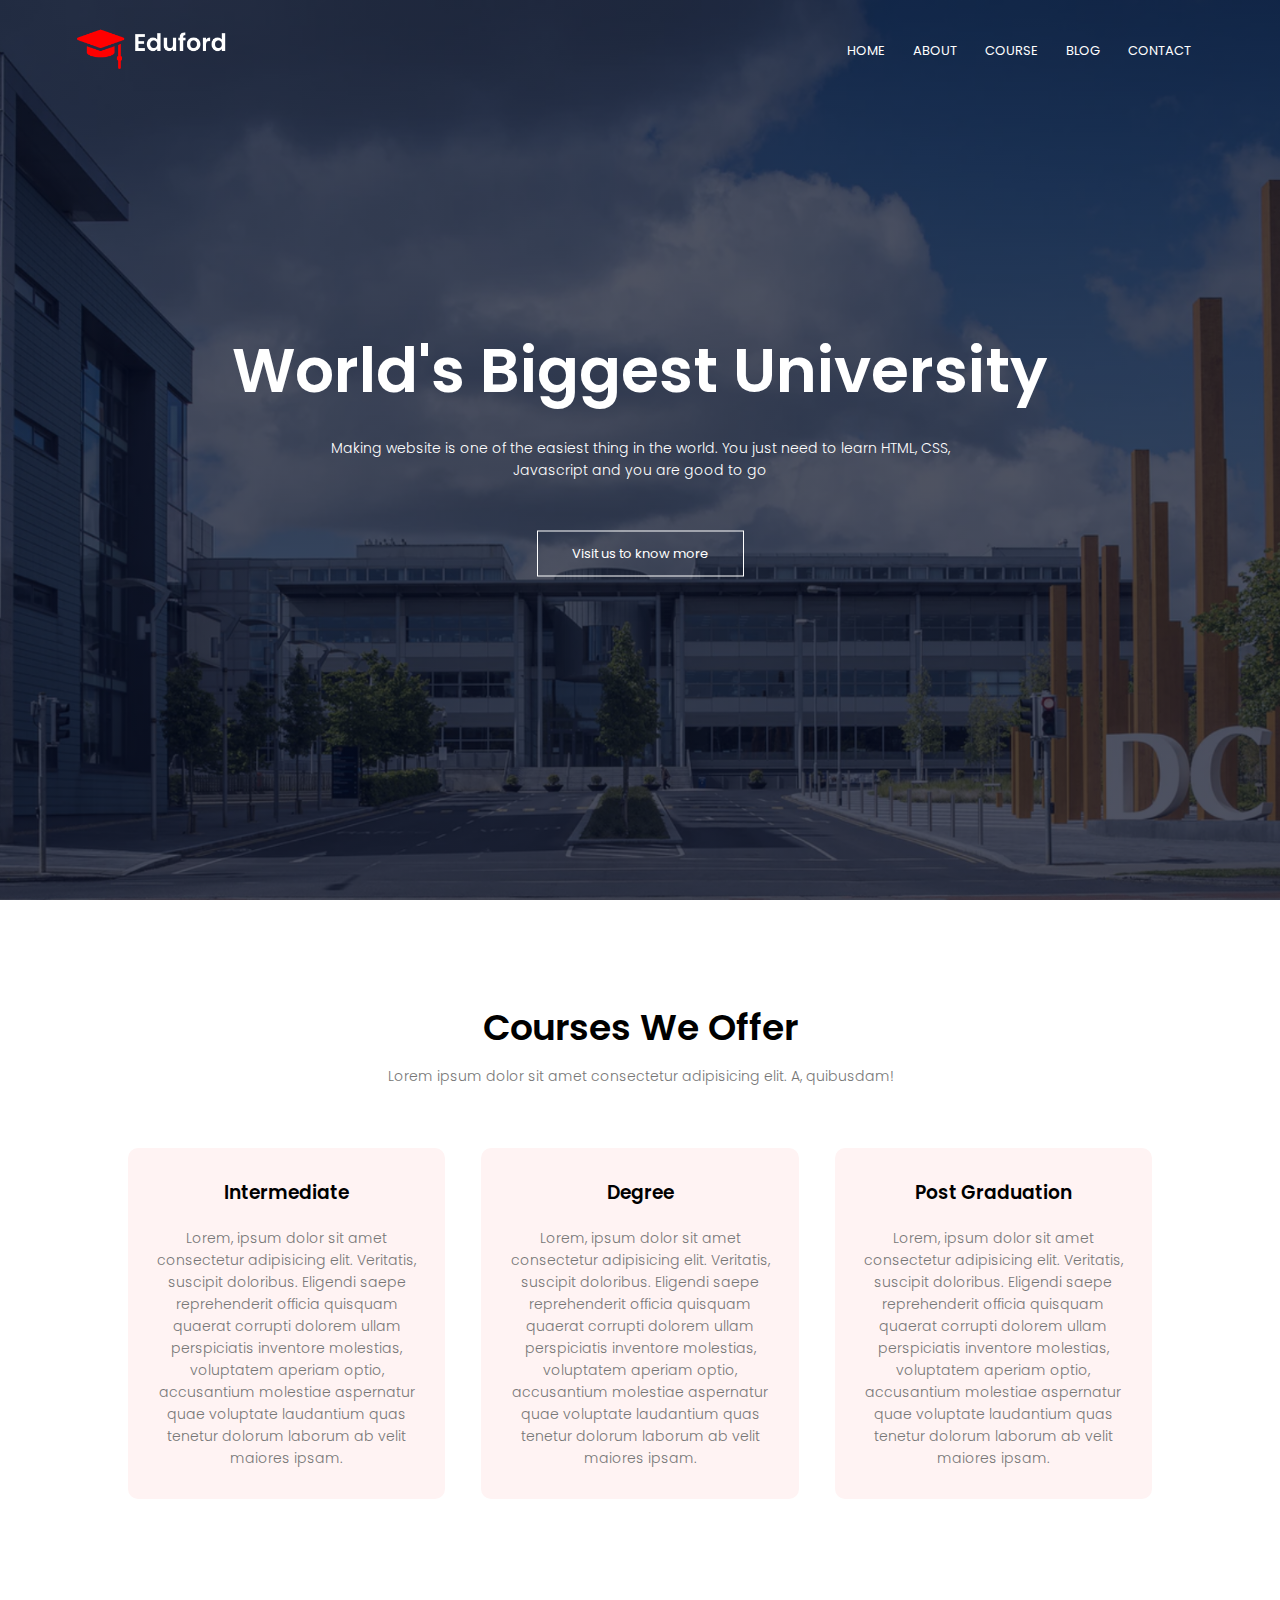
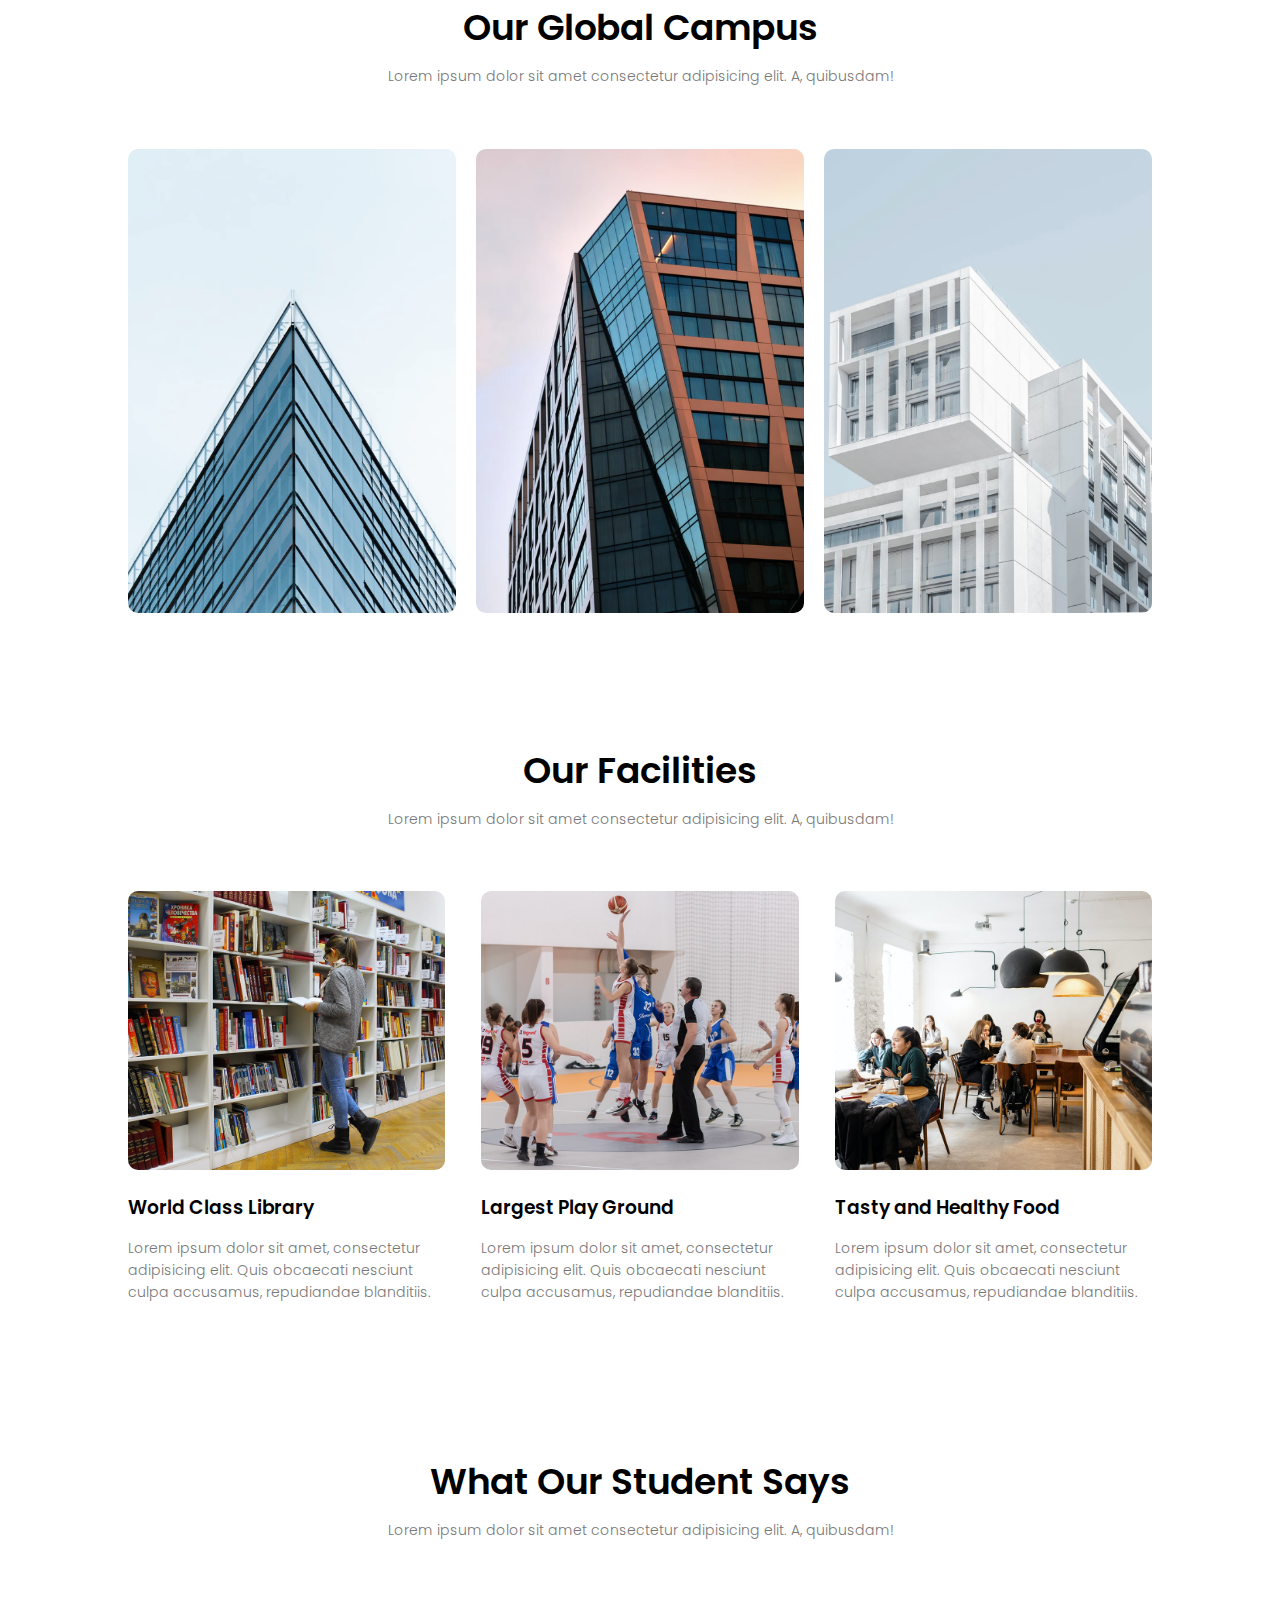
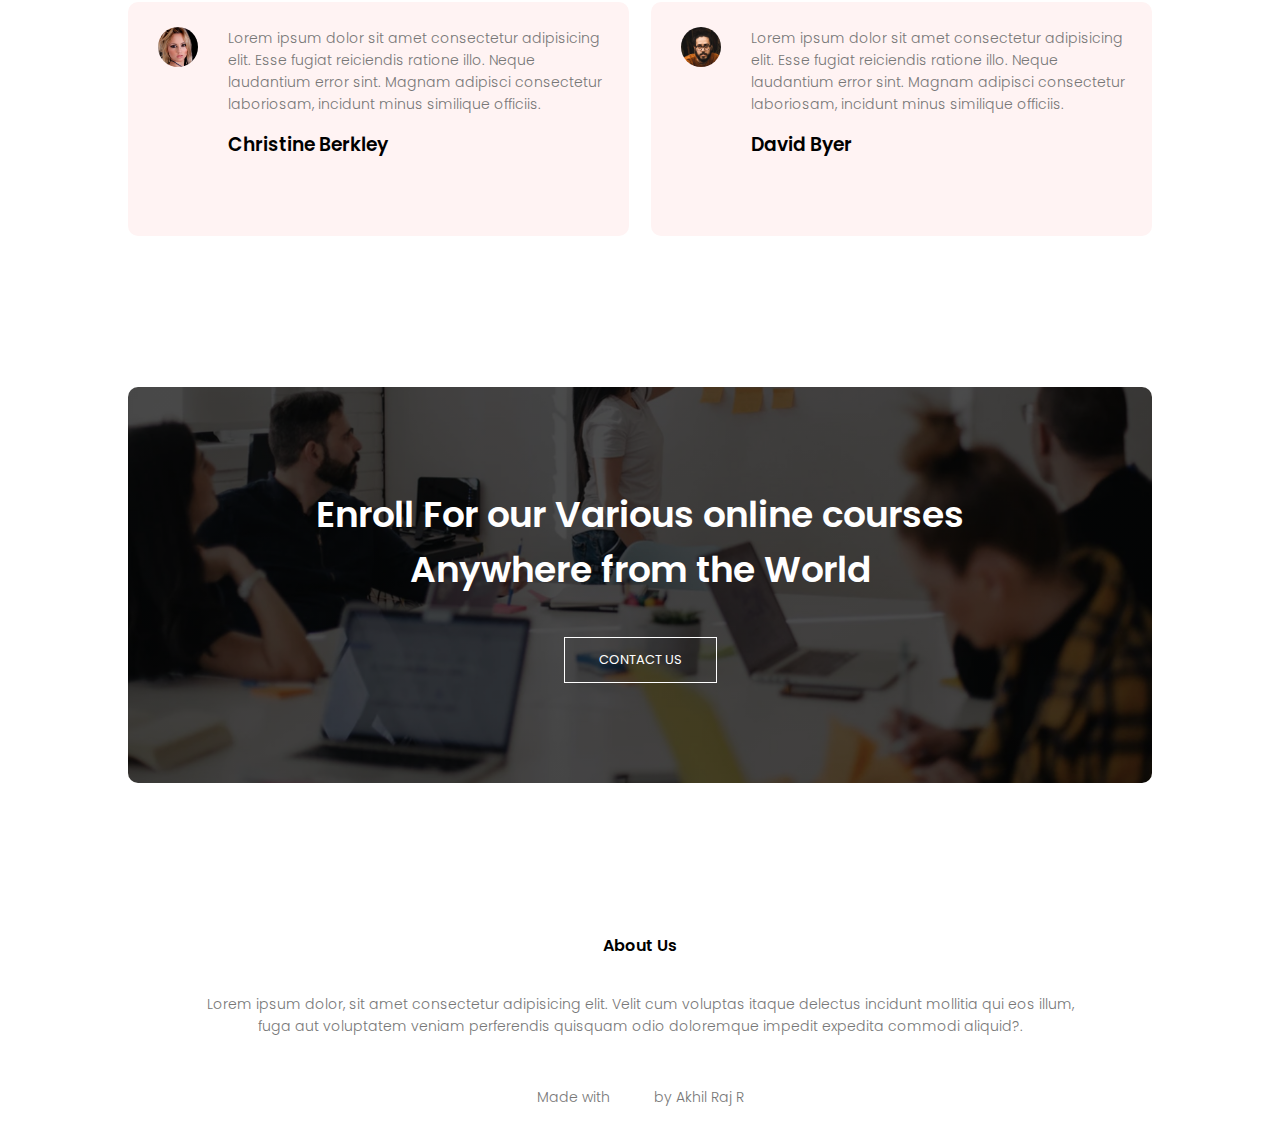
<file: index.html>
<!DOCTYPE html>
<html lang="en">
<head>
    <meta charset="UTF-8">
    <meta http-equiv="X-UA-Compatible" content="IE=edge">
    <meta name="viewport" content="width=device-width, initial-scale=1.0">
    <title>University website design</title>
    <link rel="stylesheet" href="style.css">
    <link rel="preconnect" href="https://fonts.googleapis.com">
    <link rel="preconnect" href="https://fonts.gstatic.com" crossorigin>
    <link href="https://fonts.googleapis.com/css2?family=Poppins:wght@100;200;300;400;600;700&display=swap"
        rel="stylesheet">
        <link rel="stylesheet" href="https://cdnjs.cloudflare.com/ajax/libs/font-awesome/6.3.0/css/all.min.css"
            integrity="sha512-SzlrxWUlpfuzQ+pcUCosxcglQRNAq/DZjVsC0lE40xsADsfeQoEypE+enwcOiGjk/bSuGGKHEyjSoQ1zVisanQ=="
            crossorigin="anonymous" referrerpolicy="no-referrer" />
</head>
<body>


    <section class="header">
     <nav>
        <a href="index.html"><img src="eduford_img/logo.png"></a>
        <div class="nav-links" id="navLinks">
            <i class="fa-solid fa-xmark" onclick="hideMenu()"></i>
            <ul>
                <li><a href="index.html">HOME</a></li>
                <li><a href="about.html">ABOUT</a></li>
                <li><a href="Course.html">COURSE</a></li>
                <li><a href="Blog.html">BLOG</a></li>
                <li><a href="Contact.html">CONTACT</a></li>
            </ul>
        </div>
        <i class="fa-solid fa-bars" onclick="showMenu()"></i>
     </nav>


     <div class="text-box">
      <h1>World's Biggest University</h1>
      <p>Making website is one of the easiest thing in the world. You just need to learn HTML, CSS, <br>Javascript and you are good to go</p>
      <a href="" class="hero-btn">Visit us to know more</a>
     </div>


    </section>


                         <!-- Course -->

            
            <section class="course">

                 

               <h1>Courses We Offer</h1>

               <p>Lorem ipsum dolor sit amet consectetur adipisicing elit. A, quibusdam!</p>

                 
               <div class="row">
                <div class="course-col">
                    <h3>Intermediate</h3>
                    <p>Lorem, ipsum dolor sit amet consectetur adipisicing elit. Veritatis, suscipit doloribus. Eligendi saepe reprehenderit officia quisquam quaerat corrupti dolorem ullam perspiciatis inventore molestias, voluptatem aperiam optio, accusantium molestiae aspernatur quae voluptate laudantium quas tenetur dolorum laborum ab velit maiores ipsam.</p>
                </div>

                <div class="course-col">
                    <h3>Degree</h3>
                    <p>Lorem, ipsum dolor sit amet consectetur adipisicing elit. Veritatis, suscipit doloribus. Eligendi saepe
                        reprehenderit officia quisquam quaerat corrupti dolorem ullam perspiciatis inventore molestias, voluptatem
                        aperiam optio, accusantium molestiae aspernatur quae voluptate laudantium quas tenetur dolorum laborum ab velit
                        maiores ipsam.</p>
                </div>

                <div class="course-col">
                    <h3>Post Graduation</h3>
                    <p>Lorem, ipsum dolor sit amet consectetur adipisicing elit. Veritatis, suscipit doloribus. Eligendi saepe
                        reprehenderit officia quisquam quaerat corrupti dolorem ullam perspiciatis inventore molestias, voluptatem
                        aperiam optio, accusantium molestiae aspernatur quae voluptate laudantium quas tenetur dolorum laborum ab velit
                        maiores ipsam.</p>
                </div>
               </div>



            </section>


                               <!-- Campus -->



            <section class="campus">

               <h1>Our Global Campus</h1>
                <p>Lorem ipsum dolor sit amet consectetur adipisicing elit. A, quibusdam!</p>

                <div class="row">
                    <div class="campus-col">
                        <img src="eduford_img/london.png">
                        <div class="layer">
                            <h3>LONDON</h3>
                        </div>
                    </div>

                    <div class="campus-col">
                        <img src="eduford_img/newyork.png">
                        <div class="layer">
                            <h3>NEW YORK</h3>
                        </div>
                    </div>

                    <div class="campus-col">
                        <img src="eduford_img/washington.png">
                        <div class="layer">
                            <h3>WASHING DON</h3>
                        </div>
                    </div>

                </div>



            </section>



                                <!-- Facilities -->

                <section class="facilities">

                    <h1>Our Facilities</h1>
                    <p>Lorem ipsum dolor sit amet consectetur adipisicing elit. A, quibusdam!</p>


                    <div class="row">
                        <div class="facilities-col">
                            <img src="eduford_img/library.png">
                            <h3>World Class Library</h3>
                            <p>Lorem ipsum dolor sit amet, consectetur adipisicing elit. Quis obcaecati nesciunt culpa accusamus, repudiandae blanditiis.</p>
                        </div>
                        <div class="facilities-col">
                            <img src="eduford_img/basketball.png">
                            <h3>Largest Play Ground</h3>
                            <p>Lorem ipsum dolor sit amet, consectetur adipisicing elit. Quis obcaecati nesciunt culpa accusamus, repudiandae blanditiis.</p>
                        </div>
                        <div class="facilities-col">
                            <img src="eduford_img/cafeteria.png">
                            <h3>Tasty and Healthy Food</h3>
                            <p>Lorem ipsum dolor sit amet, consectetur adipisicing elit. Quis obcaecati nesciunt culpa accusamus, repudiandae blanditiis.</p>
                        </div>
                    </div>

  
                </section>



                                             <!-- Testimonials -->

                
             <section class="testimonials">
                   
                        <h1>What Our Student Says</h1>
                         <p>Lorem ipsum dolor sit amet consectetur adipisicing elit. A, quibusdam!</p>
                        
                         <div class="row">
                            <div class="testimonial-col">
                                <img src="eduford_img/user1.jpg">
                                <div>
                                    <p>Lorem ipsum dolor sit amet consectetur adipisicing elit. Esse fugiat reiciendis ratione illo. Neque laudantium error sint. Magnam adipisci consectetur laboriosam, incidunt minus similique officiis.</p>
                                    <h3>Christine Berkley</h3>
                                    <i class="fa-solid fa-star"></i>
                                    <i class="fa-solid fa-star"></i>
                                    <i class="fa-solid fa-star"></i>
                                    <i class="fa-solid fa-star"></i>
                                    <i class="fa-regular fa-star"></i>
                                </div>

                            </div>
                            <div class="testimonial-col">
                                <img src="eduford_img/user2.jpg">
                                <div>
                                    <p>Lorem ipsum dolor sit amet consectetur adipisicing elit. Esse fugiat reiciendis ratione illo. Neque laudantium error sint. Magnam adipisci consectetur laboriosam, incidunt minus similique officiis.</p>
                                    <h3>David Byer</h3>
                                    <i class="fa-solid fa-star"></i>
                                    <i class="fa-solid fa-star"></i>
                                    <i class="fa-solid fa-star"></i>
                                    <i class="fa-solid fa-star"></i>
                                    <i class="fa-solid fa-star-half-stroke"></i>
                                </div>

                            </div>
                         
                         </div>

                      
                 </section>


                                     <!-- Call to Action -->


                    <section class="cta">
                        <h1>Enroll For our Various online courses <br> Anywhere from the World</h1>
                        <a href="" class="hero-btn">CONTACT US</a>
                    </section>


                                       <!-- Footer -->


                     <section class="footer">
                         <h4>About Us</h4>
                         <p>Lorem ipsum dolor, sit amet consectetur adipisicing elit. Velit cum voluptas itaque delectus incidunt mollitia qui eos illum, <br> fuga aut voluptatem veniam perferendis quisquam odio doloremque impedit expedita commodi aliquid?.</p>
                         <div class="icons">
                        <i class="fa-brands fa-facebook"></i>
                        <i class="fa-brands fa-twitter"></i>
                        <i class="fa-brands fa-instagram"></i>
                        <i class="fa-brands fa-linkedin"></i>
                        
                         </div>

                     <p>Made with <i class="fa-solid fa-heart"></i>  by Akhil Raj R</p>
                     </section>


          







             <!-- //                      Javascript for Toggle menu...... -->

    <script>

       

         let navLinks = document.getElementById("navLinks");

         showMenu=()=>{
            navLinks.style.right = "0";
         }
           hideMenu = () => {
                navLinks.style.right = "-200px";
            }

    </script>

    
</body>
</html>
</file>
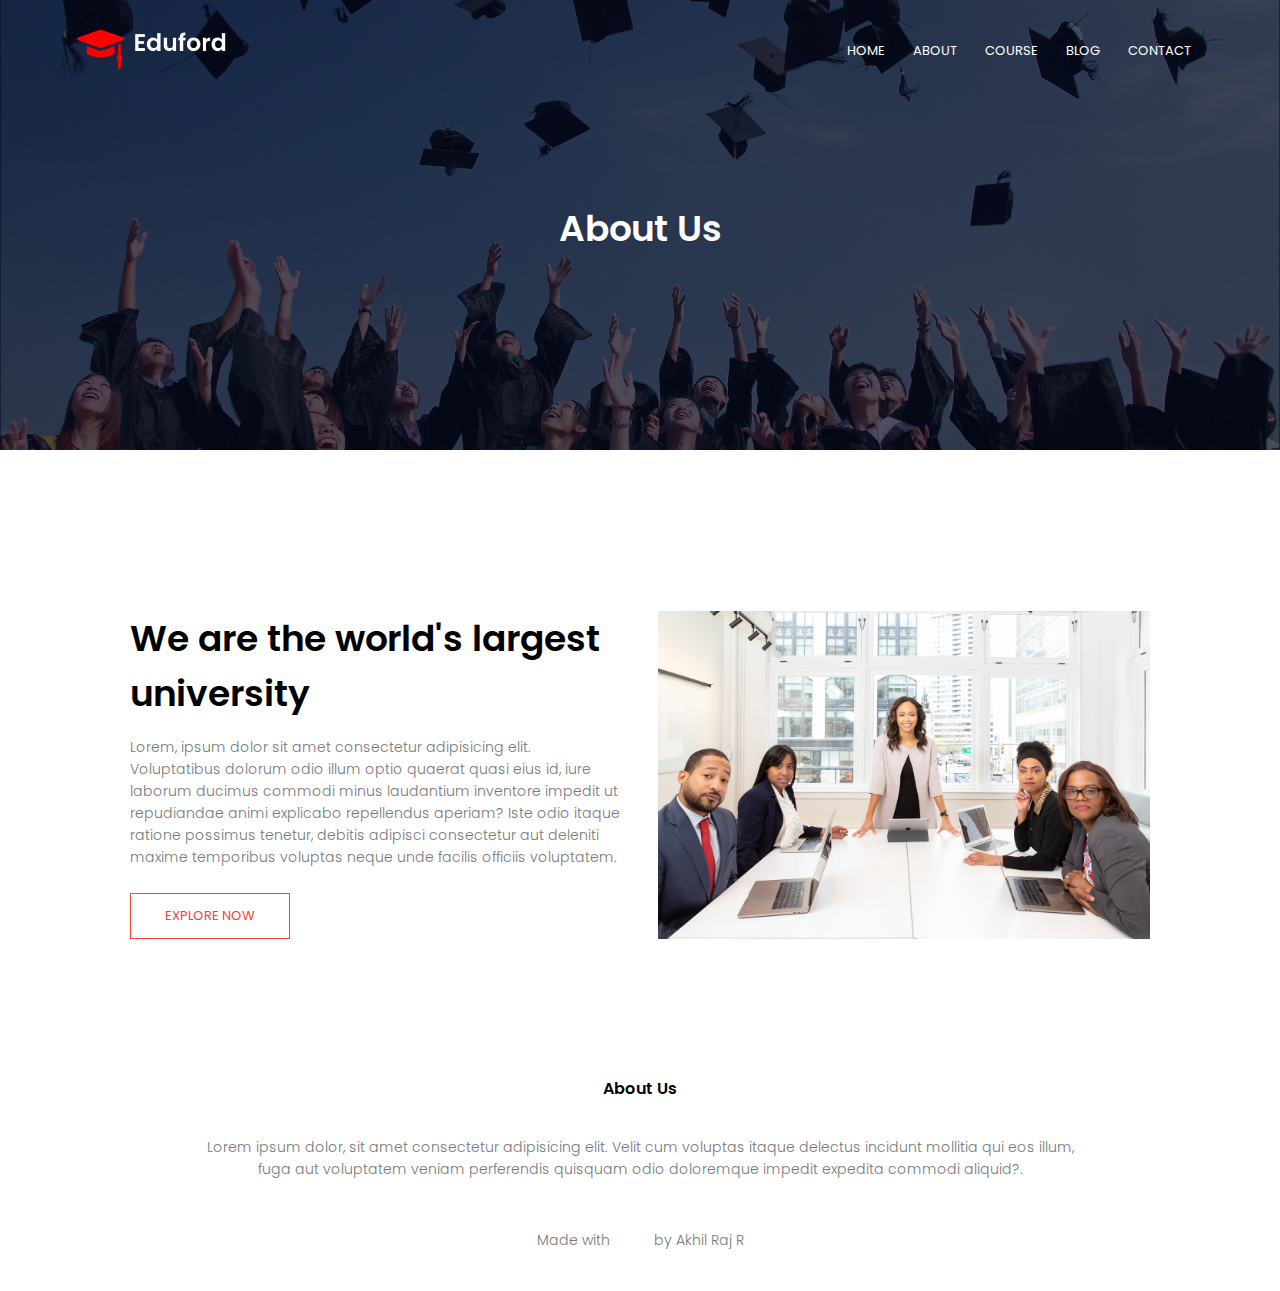
<file: about.html>
<!DOCTYPE html>
<html lang="en">

<head>
    <meta charset="UTF-8">
    <meta http-equiv="X-UA-Compatible" content="IE=edge">
    <meta name="viewport" content="width=device-width, initial-scale=1.0">
    <title>University website design</title>
    <link rel="stylesheet" href="style.css">
    <link rel="preconnect" href="https://fonts.googleapis.com">
    <link rel="preconnect" href="https://fonts.gstatic.com" crossorigin>
    <link href="https://fonts.googleapis.com/css2?family=Poppins:wght@100;200;300;400;600;700&display=swap"
        rel="stylesheet">
    <link rel="stylesheet" href="https://cdnjs.cloudflare.com/ajax/libs/font-awesome/6.3.0/css/all.min.css"
        integrity="sha512-SzlrxWUlpfuzQ+pcUCosxcglQRNAq/DZjVsC0lE40xsADsfeQoEypE+enwcOiGjk/bSuGGKHEyjSoQ1zVisanQ=="
        crossorigin="anonymous" referrerpolicy="no-referrer" />
</head>

<body>


    <section class="sub-header">
        <nav>
            <a href="index.html"><img src="eduford_img/logo.png"></a>
            <div class="nav-links" id="navLinks">
                <i class="fa-solid fa-xmark" onclick="hideMenu()"></i>
                <ul>
                <li><a href="index.html">HOME</a></li>
                <li><a href="about.html">ABOUT</a></li>
                <li><a href="Course.html">COURSE</a></li>
                <li><a href="Blog.html">BLOG</a></li>
                <li><a href="Contact.html">CONTACT</a></li>
                </ul>
            </div>
            <i class="fa-solid fa-bars" onclick="showMenu()"></i>
        </nav>


          <h1>About Us</h1>


    </section>


                  <!-- About us content -->

            <section class="about-us">

                <div class="row">
                    <div class="about-col">
                        <h1>We are the world's largest university</h1>
                        <p>Lorem, ipsum dolor sit amet consectetur adipisicing elit. Voluptatibus dolorum odio illum optio quaerat quasi eius id, iure laborum ducimus commodi minus laudantium inventore impedit ut repudiandae animi explicabo repellendus aperiam? Iste odio itaque ratione possimus tenetur, debitis adipisci consectetur aut deleniti maxime temporibus voluptas neque unde facilis officiis voluptatem.</p>
                        <a href="" class="hero-btn red-btn">EXPLORE NOW</a>
                    </div>
                    <div class="about-col">
                       <img src="eduford_img/about.jpg">
                    </div>
                </div>

            </section>


  

    



    



    <!-- Footer -->


    <section class="footer">
        <h4>About Us</h4>
        <p>Lorem ipsum dolor, sit amet consectetur adipisicing elit. Velit cum voluptas itaque delectus incidunt
            mollitia qui eos illum, <br> fuga aut voluptatem veniam perferendis quisquam odio doloremque impedit
            expedita commodi aliquid?.</p>
        <div class="icons">
            <i class="fa-brands fa-facebook"></i>
            <i class="fa-brands fa-twitter"></i>
            <i class="fa-brands fa-instagram"></i>
            <i class="fa-brands fa-linkedin"></i>

        </div>

        <p>Made with <i class="fa-solid fa-heart"></i> by Akhil Raj R</p>
    </section>










    <!-- //                      Javascript for Toggle menu...... -->

    <script>



        let navLinks = document.getElementById("navLinks");

        showMenu = () => {
            navLinks.style.right = "0";
        }
        hideMenu = () => {
            navLinks.style.right = "-200px";
        }

    </script>


</body>

</html>
</file>
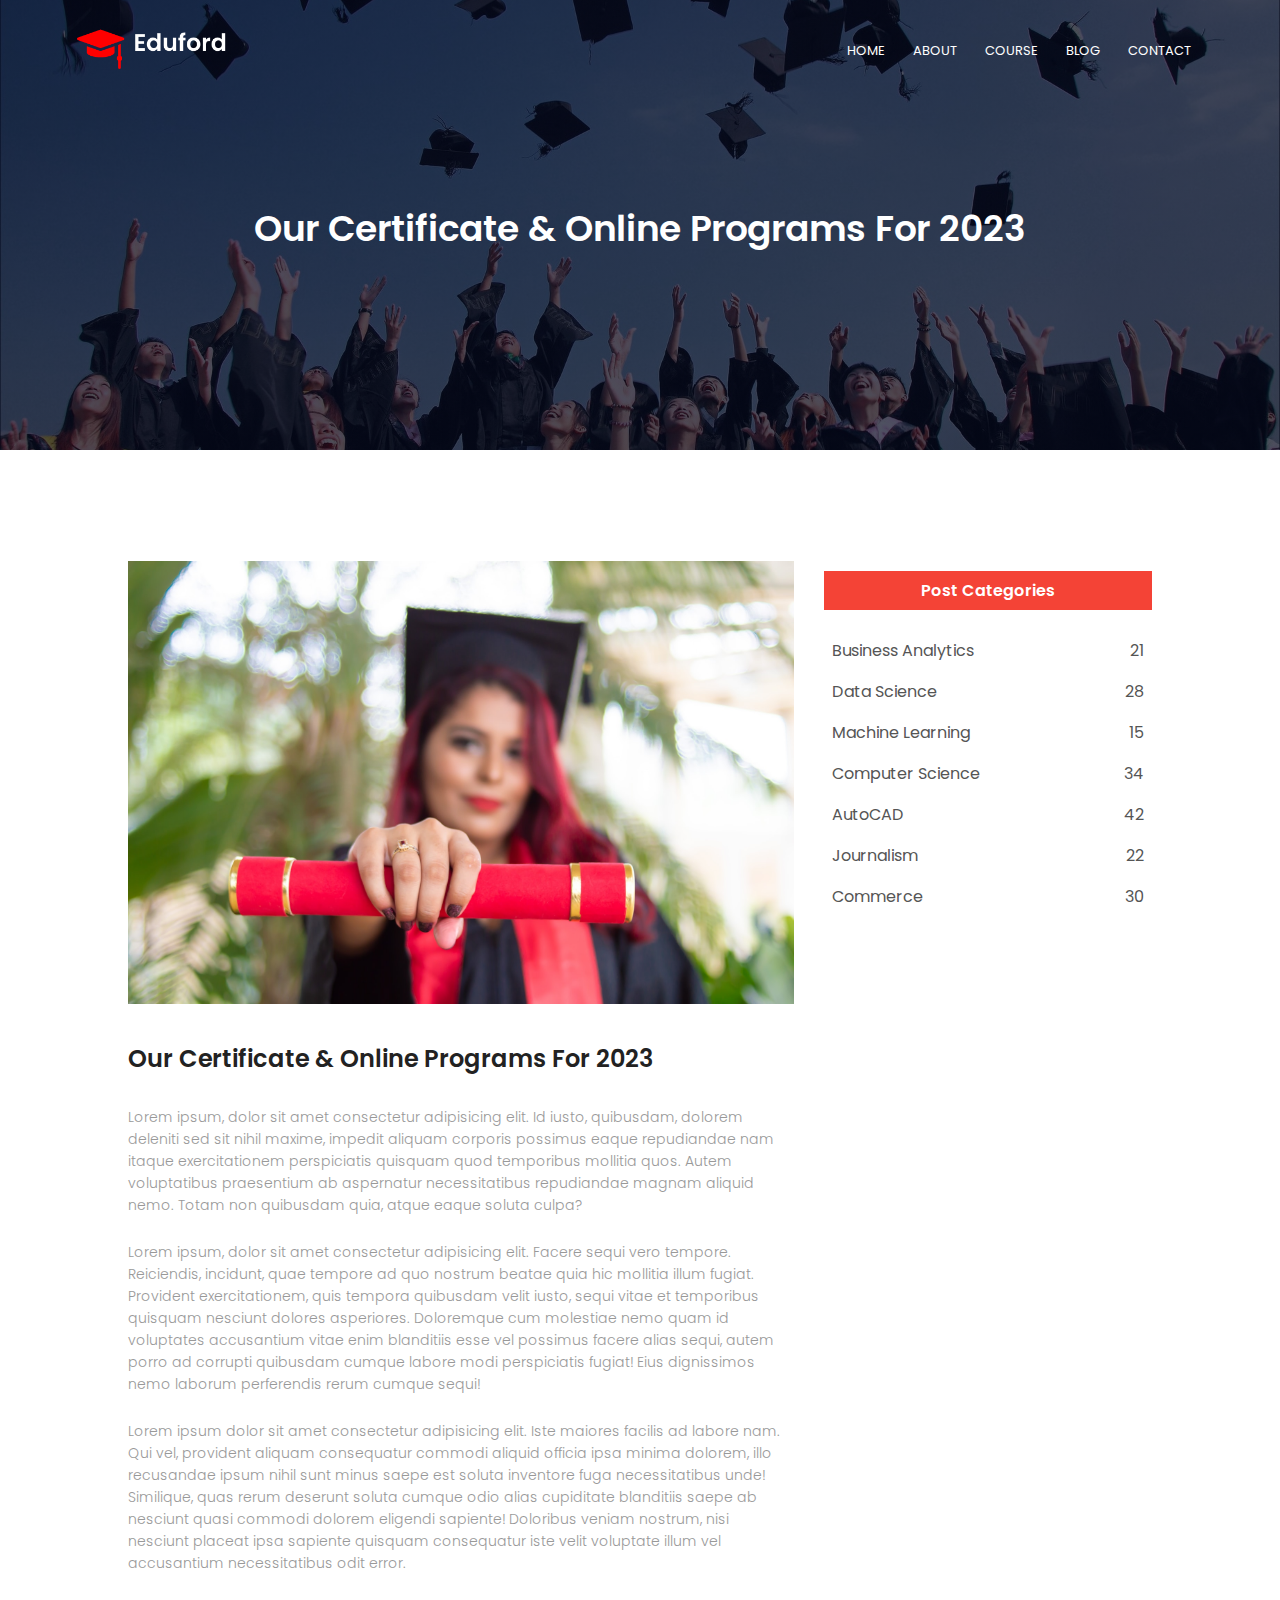
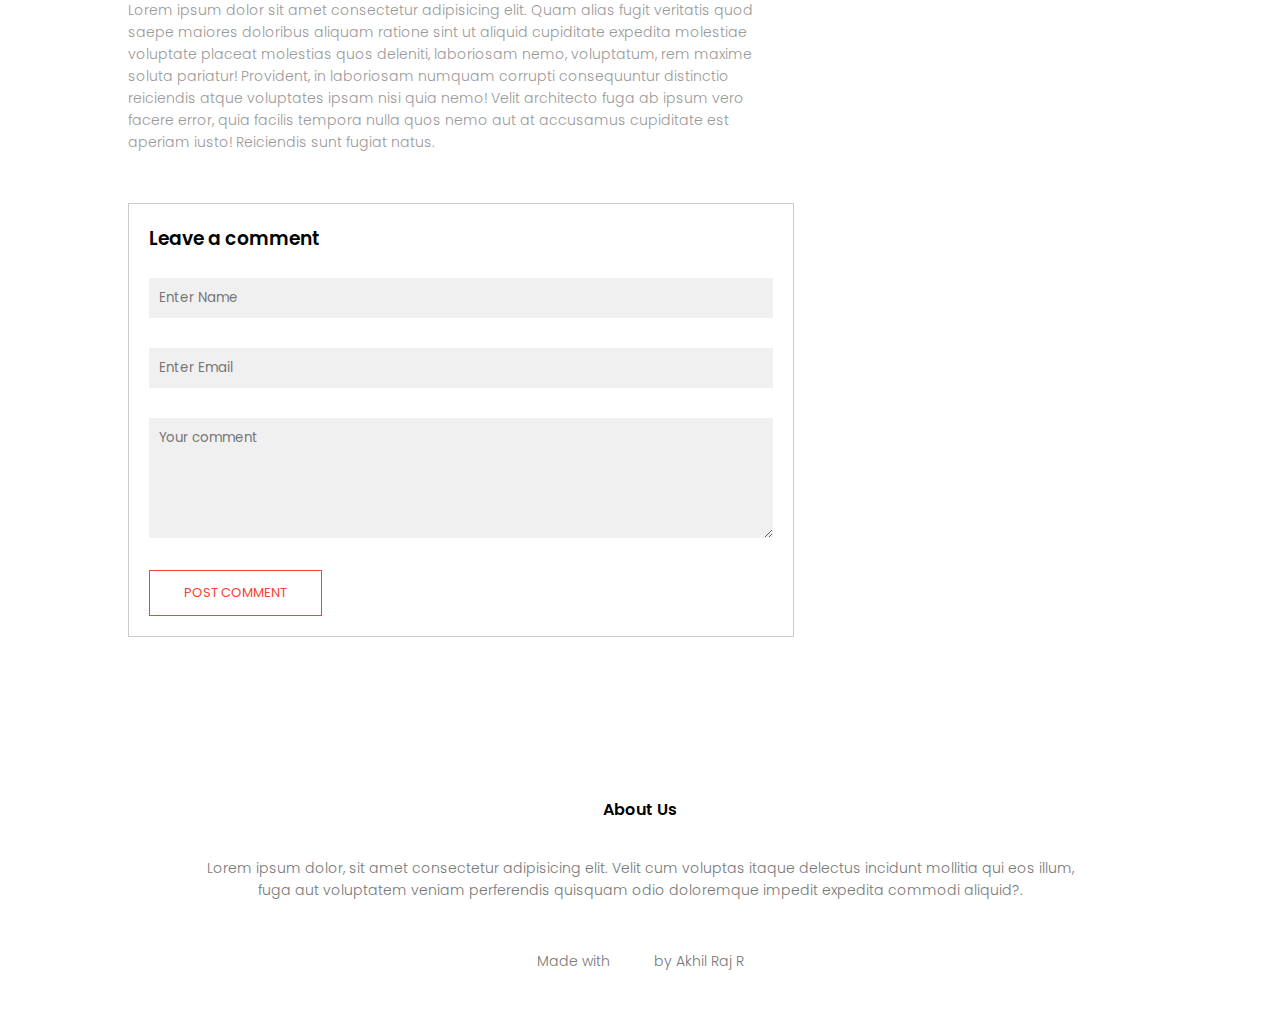
<file: Blog.html>
<!DOCTYPE html>
<html lang="en">

<head>
    <meta charset="UTF-8">
    <meta http-equiv="X-UA-Compatible" content="IE=edge">
    <meta name="viewport" content="width=device-width, initial-scale=1.0">
    <title>University website design</title>
    <link rel="stylesheet" href="style.css">
    <link rel="preconnect" href="https://fonts.googleapis.com">
    <link rel="preconnect" href="https://fonts.gstatic.com" crossorigin>
    <link href="https://fonts.googleapis.com/css2?family=Poppins:wght@100;200;300;400;600;700&display=swap"
        rel="stylesheet">
    <link rel="stylesheet" href="https://cdnjs.cloudflare.com/ajax/libs/font-awesome/6.3.0/css/all.min.css"
        integrity="sha512-SzlrxWUlpfuzQ+pcUCosxcglQRNAq/DZjVsC0lE40xsADsfeQoEypE+enwcOiGjk/bSuGGKHEyjSoQ1zVisanQ=="
        crossorigin="anonymous" referrerpolicy="no-referrer" />
</head>

<body>


    <section class="sub-header">
        <nav>
            <a href="index.html"><img src="eduford_img/logo.png"></a>
            <div class="nav-links" id="navLinks">
                <i class="fa-solid fa-xmark" onclick="hideMenu()"></i>
                <ul>
                    <li><a href="index.html">HOME</a></li>
                    <li><a href="about.html">ABOUT</a></li>
                    <li><a href="Course.html">COURSE</a></li>
                    <li><a href="Blog.html">BLOG</a></li>
                    <li><a href="Contact.html">CONTACT</a></li>
                </ul>
            </div>
            <i class="fa-solid fa-bars" onclick="showMenu()"></i>
        </nav>


        <h1>Our Certificate & Online Programs For 2023</h1>


    </section>


                          <!-- Blog page Content -->

         
        <section class="blog-content">

              <div class="row">
                <div class="blog-left">
                    <img src="eduford_img/certificate.jpg">
                    <h2>Our Certificate & Online Programs For 2023</h2>
                   <p>Lorem ipsum, dolor sit amet consectetur adipisicing elit. Id iusto, quibusdam, dolorem deleniti sed sit nihil maxime, impedit aliquam corporis possimus eaque repudiandae nam itaque exercitationem perspiciatis quisquam quod temporibus mollitia quos. Autem voluptatibus praesentium ab aspernatur necessitatibus repudiandae magnam aliquid nemo. Totam non quibusdam quia, atque eaque soluta culpa?</p>
                    <br>
                    <p>Lorem ipsum, dolor sit amet consectetur adipisicing elit. Facere sequi vero tempore. Reiciendis, incidunt, quae tempore ad quo nostrum beatae quia hic mollitia illum fugiat. Provident exercitationem, quis tempora quibusdam velit iusto, sequi vitae et temporibus quisquam nesciunt dolores asperiores. Doloremque cum molestiae nemo quam id voluptates accusantium vitae enim blanditiis esse vel possimus facere alias sequi, autem porro ad corrupti quibusdam cumque labore modi perspiciatis fugiat! Eius dignissimos nemo laborum perferendis rerum cumque sequi!</p>
                    <br>
                    <p>Lorem ipsum dolor sit amet consectetur adipisicing elit. Iste maiores facilis ad labore nam. Qui vel, provident aliquam consequatur commodi aliquid officia ipsa minima dolorem, illo recusandae ipsum nihil sunt minus saepe est soluta inventore fuga necessitatibus unde! Similique, quas rerum deserunt soluta cumque odio alias cupiditate blanditiis saepe ab nesciunt quasi commodi dolorem eligendi sapiente! Doloribus veniam nostrum, nisi nesciunt placeat ipsa sapiente quisquam consequatur iste velit voluptate illum vel accusantium necessitatibus odit error.</p>
                    <br>
                    <p>Lorem ipsum dolor sit amet consectetur adipisicing elit. Quam alias fugit veritatis quod saepe maiores doloribus aliquam ratione sint ut aliquid cupiditate expedita molestiae voluptate placeat molestias quos deleniti, laboriosam nemo, voluptatum, rem maxime soluta pariatur! Provident, in laboriosam numquam corrupti consequuntur distinctio reiciendis atque voluptates ipsam nisi quia nemo! Velit architecto fuga ab ipsum vero facere error, quia facilis tempora nulla quos nemo aut at accusamus cupiditate est aperiam iusto! Reiciendis sunt fugiat natus.</p>

                    <div class="comment-box">
                        <h3>Leave a comment</h3>
                        <form class="comment-form">
                            <input type="text" placeholder="Enter Name">
                            <input type="email" placeholder="Enter Email">
                            <textarea rows="5" placeholder="Your comment"></textarea>
                            <button type="submit" class="hero-btn red-btn ">POST COMMENT</button>

                        </form>
                    </div>
                </div>
                <div class="blog-right">
                    <h3>Post Categories</h3>
                    <div>
                        <span>Business Analytics</span>
                        <span>21</span>
                    </div>
                    <div>
                        <span>Data Science</span>
                        <span>28</span>
                    </div>
                    <div>
                        <span>Machine Learning</span>
                        <span>15</span>
                    </div>
                    <div>
                        <span>Computer Science</span>
                        <span>34</span>
                    </div>
                    <div>
                        <span>AutoCAD</span>
                        <span>42</span>
                    </div>
                    <div>
                        <span>Journalism</span>
                        <span>22</span>
                    </div>
                    <div>
                        <span>Commerce</span>
                        <span>30</span>
                    </div>
                </div>
              </div>

        </section>












    <!-- Footer -->


    <section class="footer">
        <h4>About Us</h4>
        <p>Lorem ipsum dolor, sit amet consectetur adipisicing elit. Velit cum voluptas itaque delectus incidunt
            mollitia qui eos illum, <br> fuga aut voluptatem veniam perferendis quisquam odio doloremque impedit
            expedita commodi aliquid?.</p>
        <div class="icons">
            <i class="fa-brands fa-facebook"></i>
            <i class="fa-brands fa-twitter"></i>
            <i class="fa-brands fa-instagram"></i>
            <i class="fa-brands fa-linkedin"></i>

        </div>

        <p>Made with <i class="fa-solid fa-heart"></i> by Akhil Raj R</p>
    </section>










    <!-- //                      Javascript for Toggle menu...... -->

    <script>



        let navLinks = document.getElementById("navLinks");

        showMenu = () => {
            navLinks.style.right = "0";
        }
        hideMenu = () => {
            navLinks.style.right = "-200px";
        }

    </script>


</body>

</html>
</file>
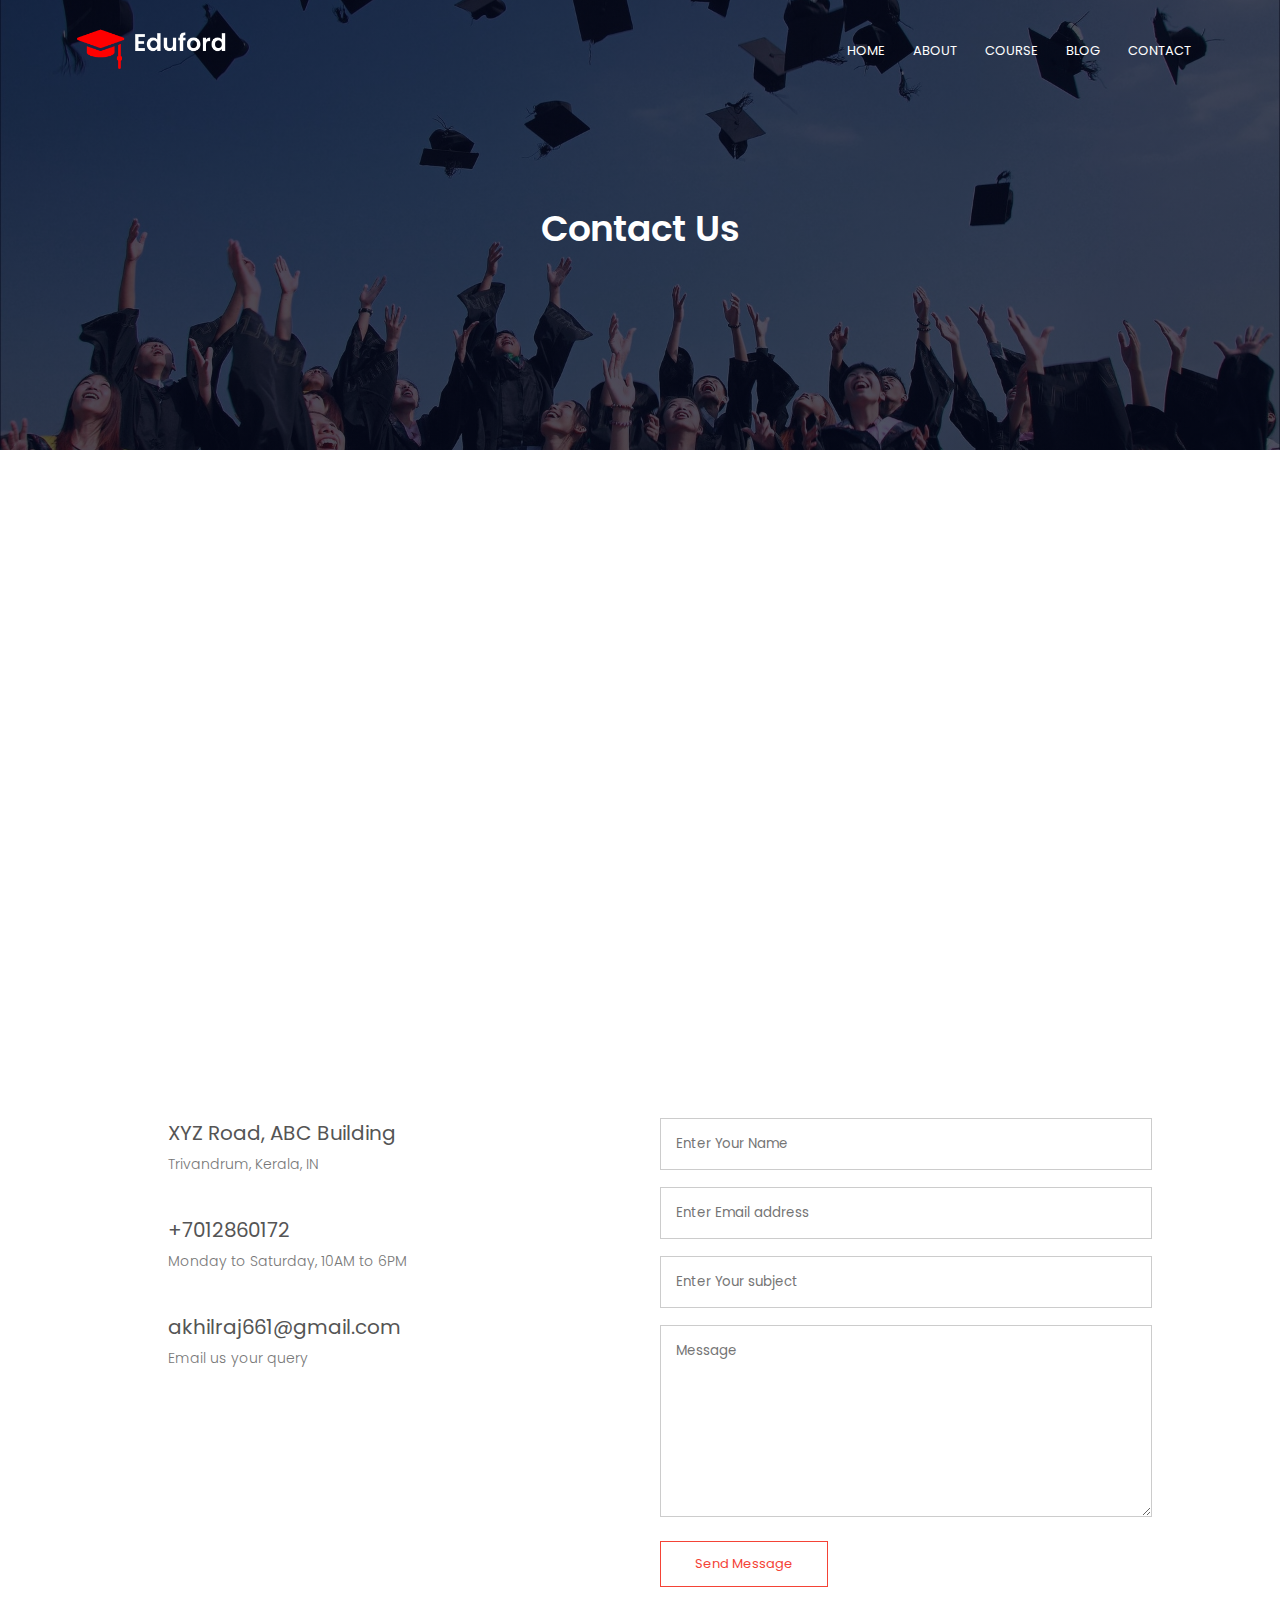
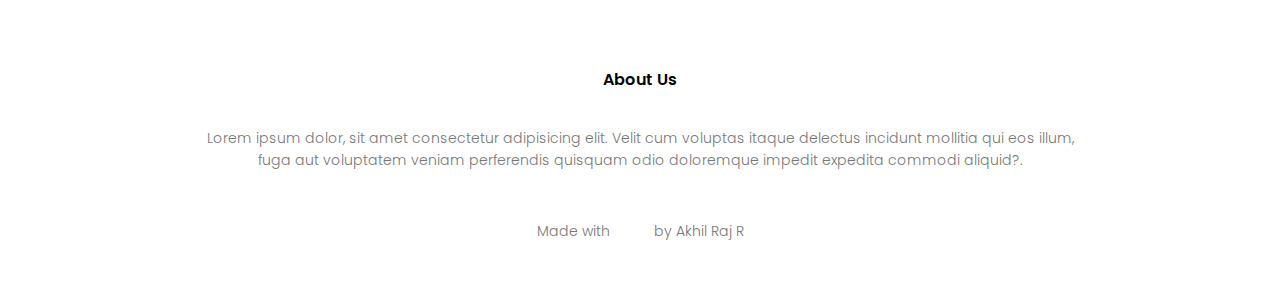
<file: Contact.html>
<!DOCTYPE html>
<html lang="en">

<head>
    <meta charset="UTF-8">
    <meta http-equiv="X-UA-Compatible" content="IE=edge">
    <meta name="viewport" content="width=device-width, initial-scale=1.0">
    <title>University website design</title>
    <link rel="stylesheet" href="style.css">
    <link rel="preconnect" href="https://fonts.googleapis.com">
    <link rel="preconnect" href="https://fonts.gstatic.com" crossorigin>
    <link href="https://fonts.googleapis.com/css2?family=Poppins:wght@100;200;300;400;600;700&display=swap"
        rel="stylesheet">
    <link rel="stylesheet" href="https://cdnjs.cloudflare.com/ajax/libs/font-awesome/6.3.0/css/all.min.css"
        integrity="sha512-SzlrxWUlpfuzQ+pcUCosxcglQRNAq/DZjVsC0lE40xsADsfeQoEypE+enwcOiGjk/bSuGGKHEyjSoQ1zVisanQ=="
        crossorigin="anonymous" referrerpolicy="no-referrer" />
</head>

<body>


    <section class="sub-header">
        <nav>
            <a href="index.html"><img src="eduford_img/logo.png"></a>
            <div class="nav-links" id="navLinks">
                <i class="fa-solid fa-xmark" onclick="hideMenu()"></i>
                <ul>
                    <li><a href="index.html">HOME</a></li>
                    <li><a href="about.html">ABOUT</a></li>
                    <li><a href="Course.html">COURSE</a></li>
                    <li><a href="Blog.html">BLOG</a></li>
                    <li><a href="Contact.html">CONTACT</a></li>
                </ul>
            </div>
            <i class="fa-solid fa-bars" onclick="showMenu()"></i>
        </nav>


        <h1>Contact Us</h1>


    </section>


                              <!-- Contact Us Content -->


                    <section class="location">

                        <iframe
                            src="https://www.google.com/maps/embed?pb=!1m14!1m12!1m3!1d126270.70973530912!2d76.98841599999999!3d8.503295999999997!2m3!1f0!2f0!3f0!3m2!1i1024!2i768!4f13.1!5e0!3m2!1sen!2sin!4v1679975298472!5m2!1sen!2sin"
                            width="600" height="450" style="border:0;" allowfullscreen="" loading="lazy"
                            referrerpolicy="no-referrer-when-downgrade"></iframe>

                    </section>


                    <section class="contact-us">
 
                            <div class="row">
                                <div class="contact-col">
                                    <div>
                                        <i class="fa fa-home"></i>
                                        <span>
                                            <h5>XYZ Road, ABC Building</h5>
                                            <p>Trivandrum, Kerala, IN</p>
                                        </span>
                                    </div>
                                    <div>
                                        <i class="fa fa-phone"></i>
                                        <span>
                                            <h5>+7012860172</h5>
                                            <p>Monday to Saturday, 10AM to 6PM</p>
                                        </span>
                                    </div>
                                    <div>
                                    <i class="fa-solid fa-envelope"></i>
                                        <span>
                                            <h5>akhilraj661@gmail.com</h5>
                                            <p>Email us your query</p>
                                        </span>
                                    </div>


                                </div>

                                <div class="contact-col">

                                    <form>

                                       <input type="text" placeholder="Enter Your Name" required>
                                       <input type="email" placeholder="Enter Email address" required>
                                       <input type="text" placeholder="Enter Your subject" required>
                                       <textarea  rows="8" placeholder="Message" required></textarea>
                                       <button type="submit" class="hero-btn red-btn">Send Message</button>

                                    </form>

                                </div>
                            </div>

                    </section>











    <!-- Footer -->


    <section class="footer">
        <h4>About Us</h4>
        <p>Lorem ipsum dolor, sit amet consectetur adipisicing elit. Velit cum voluptas itaque delectus incidunt
            mollitia qui eos illum, <br> fuga aut voluptatem veniam perferendis quisquam odio doloremque impedit
            expedita commodi aliquid?.</p>
        <div class="icons">
            <i class="fa-brands fa-facebook"></i>
            <i class="fa-brands fa-twitter"></i>
            <i class="fa-brands fa-instagram"></i>
            <i class="fa-brands fa-linkedin"></i>

        </div>

        <p>Made with <i class="fa-solid fa-heart"></i> by Akhil Raj R</p>
    </section>










    <!-- //                      Javascript for Toggle menu...... -->

    <script>



        let navLinks = document.getElementById("navLinks");

        showMenu = () => {
            navLinks.style.right = "0";
        }
        hideMenu = () => {
            navLinks.style.right = "-200px";
        }

    </script>


</body>

</html>
</file>
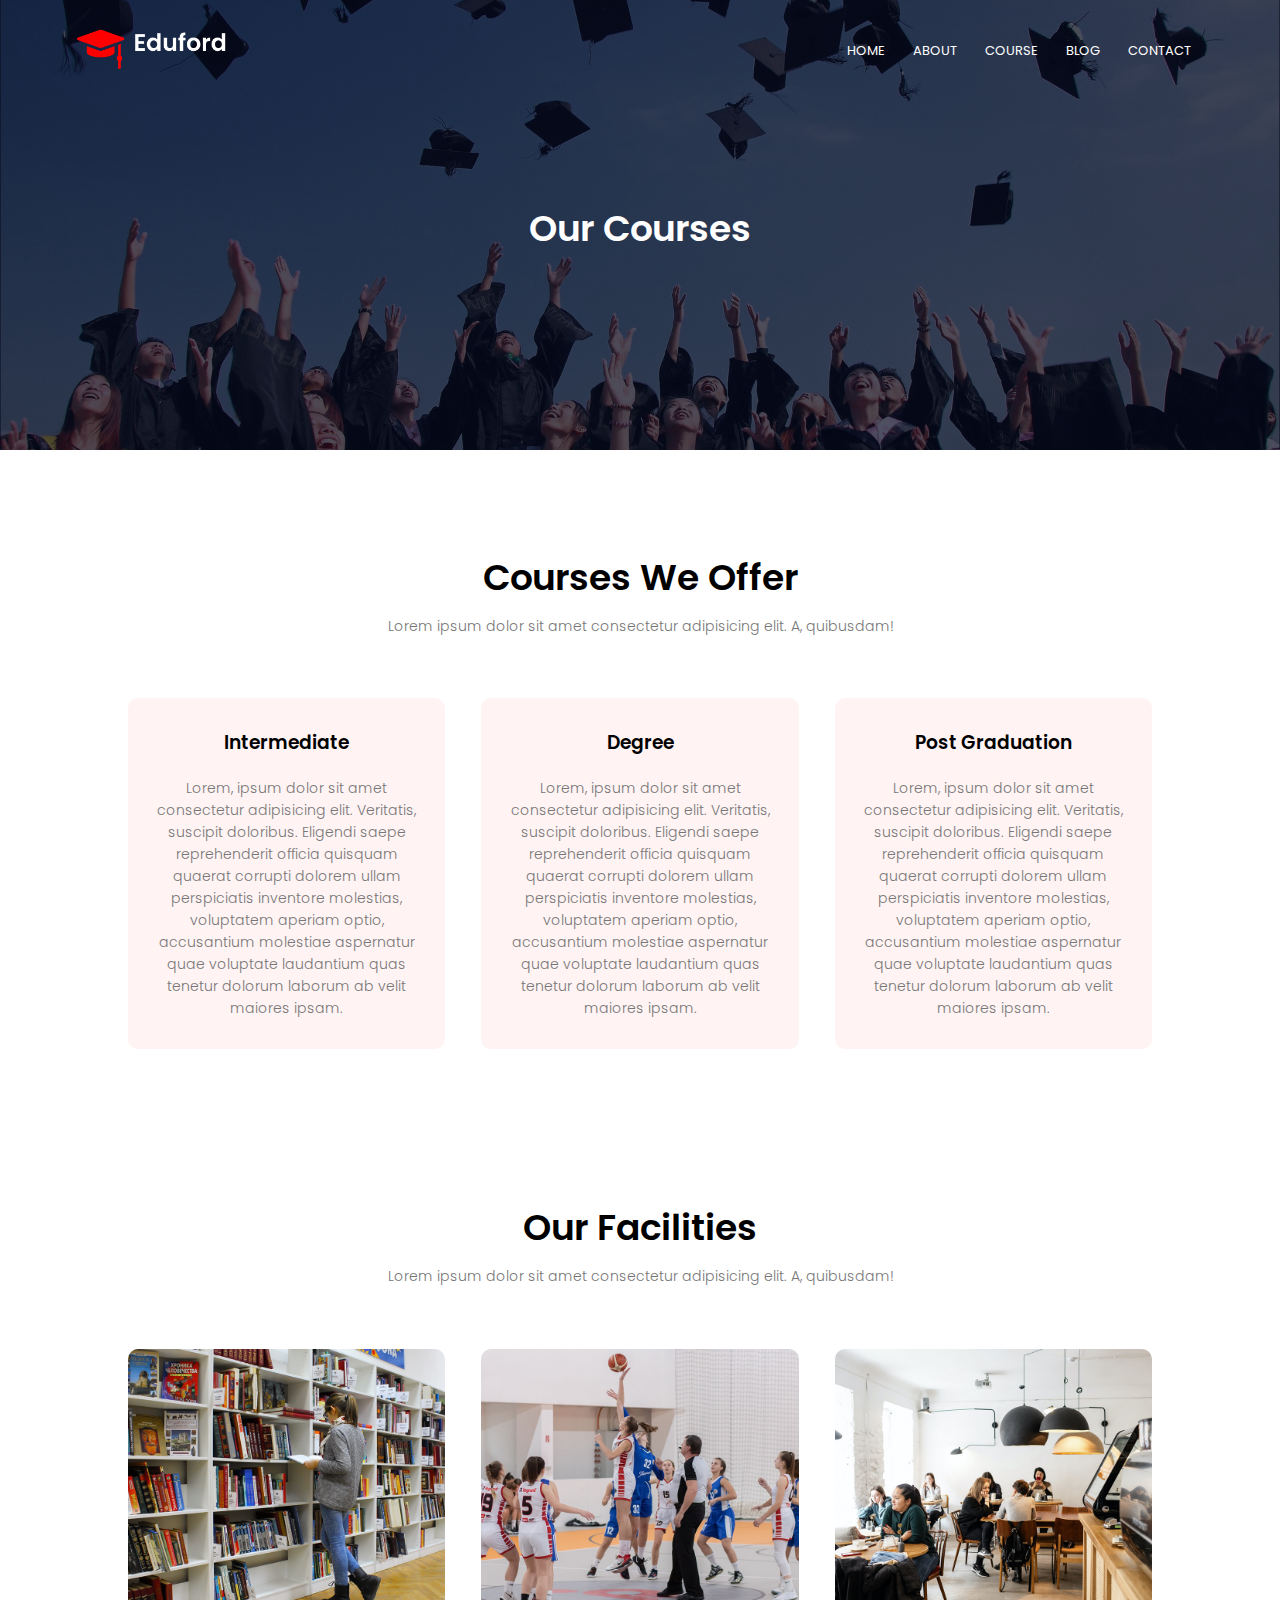
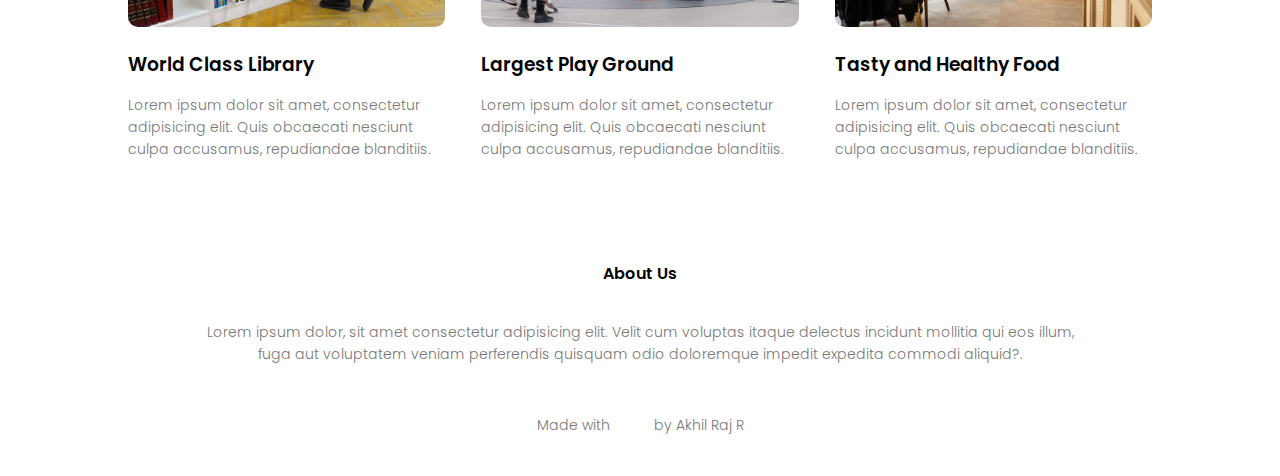
<file: Course.html>
<!DOCTYPE html>
<html lang="en">

<head>
    <meta charset="UTF-8">
    <meta http-equiv="X-UA-Compatible" content="IE=edge">
    <meta name="viewport" content="width=device-width, initial-scale=1.0">
    <title>University website design</title>
    <link rel="stylesheet" href="style.css">
    <link rel="preconnect" href="https://fonts.googleapis.com">
    <link rel="preconnect" href="https://fonts.gstatic.com" crossorigin>
    <link href="https://fonts.googleapis.com/css2?family=Poppins:wght@100;200;300;400;600;700&display=swap"
        rel="stylesheet">
    <link rel="stylesheet" href="https://cdnjs.cloudflare.com/ajax/libs/font-awesome/6.3.0/css/all.min.css"
        integrity="sha512-SzlrxWUlpfuzQ+pcUCosxcglQRNAq/DZjVsC0lE40xsADsfeQoEypE+enwcOiGjk/bSuGGKHEyjSoQ1zVisanQ=="
        crossorigin="anonymous" referrerpolicy="no-referrer" />
</head>

<body>


    <section class="sub-header">
        <nav>
            <a href="index.html"><img src="eduford_img/logo.png"></a>
            <div class="nav-links" id="navLinks">
                <i class="fa-solid fa-xmark" onclick="hideMenu()"></i>
                <ul>
                    <li><a href="index.html">HOME</a></li>
                    <li><a href="about.html">ABOUT</a></li>
                    <li><a href="Course.html">COURSE</a></li>
                    <li><a href="Blog.html">BLOG</a></li>
                    <li><a href="Contact.html">CONTACT</a></li>
                </ul>
            </div>
            <i class="fa-solid fa-bars" onclick="showMenu()"></i>
        </nav>


        <h1>Our Courses</h1>


    </section>


                             <!-- Course -->

            <section class="course">
            
            
            
                <h1>Courses We Offer</h1>
            
                <p>Lorem ipsum dolor sit amet consectetur adipisicing elit. A, quibusdam!</p>
            
            
                <div class="row">
                    <div class="course-col">
                        <h3>Intermediate</h3>
                        <p>Lorem, ipsum dolor sit amet consectetur adipisicing elit. Veritatis, suscipit doloribus. Eligendi saepe
                            reprehenderit officia quisquam quaerat corrupti dolorem ullam perspiciatis inventore molestias,
                            voluptatem aperiam optio, accusantium molestiae aspernatur quae voluptate laudantium quas tenetur
                            dolorum laborum ab velit maiores ipsam.</p>
                    </div>
            
                    <div class="course-col">
                        <h3>Degree</h3>
                        <p>Lorem, ipsum dolor sit amet consectetur adipisicing elit. Veritatis, suscipit doloribus. Eligendi saepe
                            reprehenderit officia quisquam quaerat corrupti dolorem ullam perspiciatis inventore molestias,
                            voluptatem
                            aperiam optio, accusantium molestiae aspernatur quae voluptate laudantium quas tenetur dolorum laborum
                            ab velit
                            maiores ipsam.</p>
                    </div>
            
                    <div class="course-col">
                        <h3>Post Graduation</h3>
                        <p>Lorem, ipsum dolor sit amet consectetur adipisicing elit. Veritatis, suscipit doloribus. Eligendi saepe
                            reprehenderit officia quisquam quaerat corrupti dolorem ullam perspiciatis inventore molestias,
                            voluptatem
                            aperiam optio, accusantium molestiae aspernatur quae voluptate laudantium quas tenetur dolorum laborum
                            ab velit
                            maiores ipsam.</p>
                    </div>
                </div>
            
            
            
            </section>


                                  <!-- Facilities -->

                    <section class="facilities">
                    
                        <h1>Our Facilities</h1>
                        <p>Lorem ipsum dolor sit amet consectetur adipisicing elit. A, quibusdam!</p>
                    
                    
                        <div class="row">
                            <div class="facilities-col">
                                <img src="eduford_img/library.png">
                                <h3>World Class Library</h3>
                                <p>Lorem ipsum dolor sit amet, consectetur adipisicing elit. Quis obcaecati nesciunt culpa accusamus,
                                    repudiandae blanditiis.</p>
                            </div>
                            <div class="facilities-col">
                                <img src="eduford_img/basketball.png">
                                <h3>Largest Play Ground</h3>
                                <p>Lorem ipsum dolor sit amet, consectetur adipisicing elit. Quis obcaecati nesciunt culpa accusamus,
                                    repudiandae blanditiis.</p>
                            </div>
                            <div class="facilities-col">
                                <img src="eduford_img/cafeteria.png">
                                <h3>Tasty and Healthy Food</h3>
                                <p>Lorem ipsum dolor sit amet, consectetur adipisicing elit. Quis obcaecati nesciunt culpa accusamus,
                                    repudiandae blanditiis.</p>
                            </div>
                        </div>
                    
                    
                    </section>












    <!-- Footer -->


    <section class="footer">
        <h4>About Us</h4>
        <p>Lorem ipsum dolor, sit amet consectetur adipisicing elit. Velit cum voluptas itaque delectus incidunt
            mollitia qui eos illum, <br> fuga aut voluptatem veniam perferendis quisquam odio doloremque impedit
            expedita commodi aliquid?.</p>
        <div class="icons">
            <i class="fa-brands fa-facebook"></i>
            <i class="fa-brands fa-twitter"></i>
            <i class="fa-brands fa-instagram"></i>
            <i class="fa-brands fa-linkedin"></i>

        </div>

        <p>Made with <i class="fa-solid fa-heart"></i> by Akhil Raj R</p>
    </section>










    <!-- //                      Javascript for Toggle menu...... -->

    <script>



        let navLinks = document.getElementById("navLinks");

        showMenu = () => {
            navLinks.style.right = "0";
        }
        hideMenu = () => {
            navLinks.style.right = "-200px";
        }

    </script>


</body>

</html>
</file>
<file: style.css>
*{
    margin: 0;
    padding: 0;
    font-family: 'Poppins', sans-serif;
}

.header{
    min-height: 100vh;
    width: 100%;
    background-image: linear-gradient(rgba(4,9,30,0.7),rgba(4,9,30,0.7)),url(eduford_img/banner.png);
    background-position: center;
    background-size: cover;
    position: relative;
}

nav{
    display: flex;
    padding: 2% 6%;
    justify-content: space-between;
    align-items: center;

}

nav img{
    width: 150px;
}

.nav-links{
    flex: 1;
    text-align: right;

}

.nav-links ul li{
    list-style: none;
    display: inline-block;
    padding: 8px 12px;
    position: relative;
}

.nav-links ul li a {
    color: white;
    text-decoration: none;
    font-size: 13px;

}

.nav-links ul li::after{
    content: "";
    width: 0%;
    height: 2px;
    background: #f44336;
    display: block;
    margin: auto;
    transition: 0.5s;
}

.nav-links ul li:hover::after{
    width: 100%;

}

.text-box{
    width: 90%;
    color: #fff;
    position: absolute;
    top: 50%;
    left: 50%;
    transform: translate(-50%,-50%);
    text-align: center;
}

.text-box h1{
    font-size: 62px;
}

.text-box p{
    margin: 10px 0 40px;
    font-size: 14px;
    color: #fff;
}

.hero-btn{
    display: inline-block;
    text-decoration: none;
    color: #fff;
    border: 1px solid #fff;
    padding: 12px 34px;
    font-size: 13px;
    background: transparent;
    position: relative;
    cursor: pointer;
}

.hero-btn:hover{
    border: 1px solid #f44336;
    background: #f44336;
    transition: 1s;

}

nav .fa-solid{
    display: none;
}

@media (max-width: 700px){


.text-box h1 {
        font-size: 20px;
    }

  .nav-links ul li{
    display: block;
  }

  .nav-links{
    position: fixed;
    background: #f44336;
    height: 100vh;
    width: 200px;
    top: 0;
    right: -200px;
    text-align: left;
    z-index: 2;
    transition: 1s;

  }

  nav .fa-solid{
    display: block;
    color: #fff;
    margin: 10px;
    font-size: 22px;
    cursor: pointer;
  }

  .nav-links ul{
    padding: 30px;
  }


}



                             /* Course */


       .course{
      
          width: 80%;
          margin: auto;
          text-align: center;
          padding-top: 100px;

       }

       h1{
        font-size: 36px;
        font-weight: 600;

       }


       p{
        color: #777;
        font-size: 14px;
        font-weight: 300;
        line-height: 22px;
        padding: 10px;
       }


       .row{
        margin-top: 5%;
        display: flex;
        justify-content: space-between;

       }

       .course-col{
        flex-basis: 31%;
        background: #fff3f3;
        border-radius: 10px;
        margin-bottom: 5%;
        padding: 20px 12px;
        box-sizing: border-box;
        transition: 0.5s;
       }

       h3{
        text-align: center;
        font-weight: 600;
        margin: 10px 0;
       }

    .course-col:hover{
        box-shadow: 0 0 20px 0px rgba(0,0,0,0.2);
    }

    @media(max-width:700px){
        .row{
            flex-direction: column;
        }
    }



                                     /* Campus */


        .campus{
            width: 80%;
            margin: auto;
            text-align: center;
            padding-top: 50px;
        }

        .campus-col{
            flex-basis: 32%;
            border-radius: 10px;
            margin-bottom: 30px;
            position: relative;
            overflow: hidden;
        }

                .campus-col img{
                    width: 100%;
                    display: block;

                }

                .layer{
                    background-color: transparent;
                    height: 100%;
                    width: 100%;
                    position: absolute;
                    top: 0;
                    left: 0;
                    transition: 0.5s;
                }

                .layer:hover{
                        background-color: rgba(226, 0, 0, 0.7);
                }

                .layer h3{
                    width: 100%;
                    font-weight: 500;
                    color: #fff;
                    font-size: 26px;
                    bottom: 0;
                    left: 50%;
                    transform: translateX(-50%);
                    position: absolute;
                    opacity: 0;
                    transition: 0.5s;
                }

                .layer:hover h3{
                    bottom: 49%;
                    opacity: 1;

                }




                                /*  Facilities */

            .facilities{
                width: 80%;
                margin: auto;
                text-align: center;
                padding-top: 100px;
            }


            .facilities-col{
                flex-basis: 31%;
                border-radius: 10px;
                margin-bottom: 5%;
                text-align: left;
            }

          .facilities-col img{
            width: 100%;
            border-radius: 10px;
          }

                   .facilities-col p {
                    padding: 0;
                   }

         .facilities-col h3{
             margin-top: 16px;
             margin-bottom: 15px;
             text-align: left;
         }




                                  /* Testimonials */

            .testimonials{
                width: 80%;
                margin: auto;
                padding-top: 100px;
                text-align: center;
            }


            .testimonial-col{
                flex-basis: 44%;
                border-radius: 10px;
                margin-bottom: 5%;
                text-align: left;
                background: #fff3f3;
                padding: 25px;
                cursor: pointer;
                display: flex;
            }


            .testimonial-col img{
                height: 40px;
                margin-left: 5px;
                margin-right: 30px;
                border-radius: 50%;
            }


            .testimonial-col p{
          
              padding: 0;

            }

         .testimonial-col h3{
            margin-top: 15px;
            text-align: left;
         }

         .testimonial-col .fa-star{
            color: #f44336;
         }

        .testimonial-col .fa-star-half-stroke{
               color: #f44336;
         }

     @media(max-width:700px){
        .testimonial-col img {
               
                margin-left: 0px;
                margin-right: 15px;
            }
     }

                                 /* Call to Action*/

                .cta{
                    margin: 100px auto;
                    width: 80%;
                    background-image: linear-gradient(rgba(0,0,0,0.7),rgba(0,0,0,0.7)),url(eduford_img/banner2.jpg);
                    background-position: center;
                    background-size: cover;
                    border-radius: 10px;
                    text-align: center;
                    padding: 100px 0;
                
                }


                .cta h1{
                    color: #fff;
                    margin-bottom: 40px;
                    padding: 0;
                }

                @media(max-width:700px){
                    .cta h1{
                        font-size: 24px;
                    }
                }



                                  /* Footer */

                .footer{
                    width: 100%;
                    text-align: center;
                    padding: 30px 0 ;
                }


                 .footer h4{
                    margin-bottom: 25px;
                    margin-top: 20px;
                    font-weight: 600;
                 }

                 .icons .fa-brands{
                    color: #f44336;
                    margin: 0 13px;
                    cursor: pointer;
                    padding: 18px 0 ;
                 }

                 .fa-heart{
                    color: #f44336;
                 }


                            /* About us page */
                   


        .sub-header{
          
             height: 50vh;
             width: 100%;
             background-image: linear-gradient(rgba(4,9,30,0.7),rgba(4, 9, 30, 0.7)),url(eduford_img/background.jpg);
             background-position: center;
             background-size: cover;
             text-align: center;
             color: #fff;

        }

        .sub-header h1{
            margin-top: 100px;

        }

        .about-us{
            width: 80%;
            margin: auto;
            padding-top: 80px;
            padding-bottom: 50px;
        }

        .about-col{
            flex-basis: 48%;
            padding: 30px 2px;
        }

        .about-col img{
            width: 100%;
        }

    .about-col h1{
        padding-top: 0;
    }

    .about-col p{
        padding: 15px 0 25px;
    }


   .red-btn{
    border: 1px solid #f44336;
    background: transparent;
    color: #f44336;
   }

   .red-btn:hover{
    color: #fff;
   }


                            /* Blog-Content */


  .blog-content{
     width: 80%;
     margin: auto;
     padding: 60px 0;
  }

  .blog-left{
    flex-basis: 65%;

  }

  .blog-left img{
    width: 100%;
  }

  .blog-left h2{
    color: #222;
    font-weight: 600;
    margin: 30px 0;
  }

  .blog-left p{
    color: #999;
    padding: 0;
  }

  .blog-right{
    flex-basis: 32%;
  }

  .blog-right h3{
    background: #f44336;
    color: #fff;
    padding: 7px 0;
    font-size: 16px;
    margin-bottom: 20px;
    
  }

  .blog-right div{
    display: flex;
    justify-content: space-between;
    align-items: center;
    color: #555;
    padding: 8px;
    box-sizing: border-box;
  }

  .comment-box{
    border: 1px solid #ccc;
    margin: 50px 0;
    padding: 10px 20px;

  }

  .comment-box h3{
    text-align: left;
  }

  .comment-form input,.comment-form textarea{
      
       width: 100%;
       padding: 10px;
       margin: 15px 0;
       box-sizing: border-box;
       border: none;
       outline: none;
       background: #f0f0f0;

  }

  .comment-form button{
    margin: 10px 0;

  }
  
  @media(max-width:700px){
    .sub-header h1{
        font-size: 24px;
    }
  }


                              /* Contact-Us Page */


            .location{
                width: 80%;
                margin: auto;
                padding: 80px 0;
            }

            .location iframe{
                width: 100%;

            }

            .contact-us{
                width: 80%;
                margin: auto;
            }

            .contact-col{
                flex-basis: 48%;
                margin-bottom: 30px;
            }

            .contact-col div{
                display: flex;
                align-items: center;
                margin-bottom: 40px;
            }

            .contact-col div .fa{
              
                 font-size: 28px;
                 color: #f44336;
                 margin: 10px;
                 margin-right: 30px;

            }

            .fa-solid{
                font-size: 28px;
                    color: #f44336;
                    margin: 10px;
                    margin-right: 30px;
            }

           .contact-col div p{
              padding: 0;

           }

        .contact-col div h5{
            font-size: 20px;
            margin-bottom: 5px;
            color: #555;
            font-weight: 400;
        }

        .contact-col input , .contact-col textarea{
            width: 100%;
            padding: 15px;
            margin-bottom: 17px;
            outline: none;
            border: 1px solid #ccc;
            box-sizing: border-box;
        }
</file>
